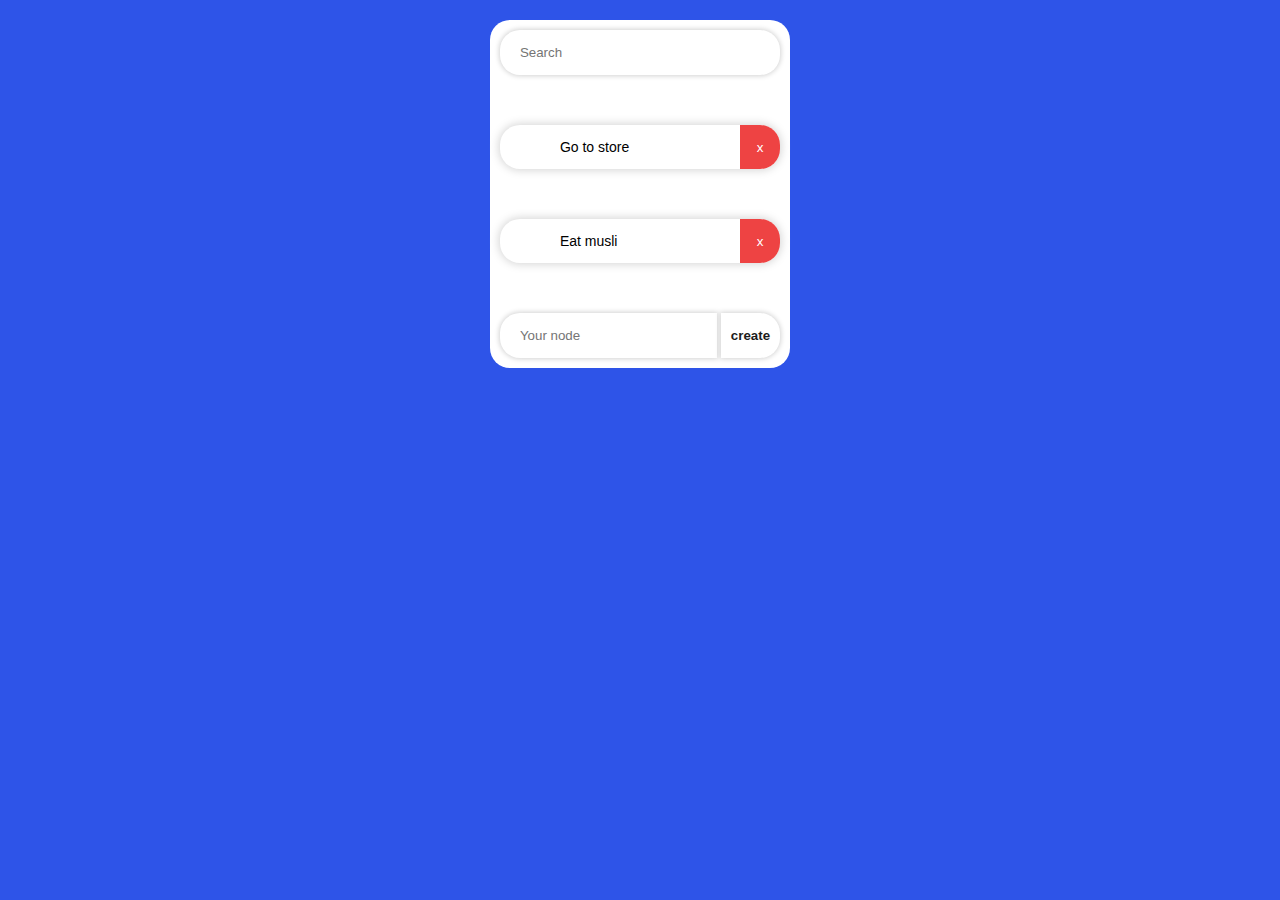
<file: index.html>
<!DOCTYPE html>
<html lang="en">
<head>
    <meta charset="UTF-8">
    <meta name="viewport" content="width=device-width, initial-scale=1.0">
    <meta http-equiv="X-UA-Compatible" content="ie=edge">
    <link rel="stylesheet" href="./css/main.css">
    <title>Document</title>
</head>
<body>
    <div class="container">
        <div class="content">
            <form class="search">
                <input type="text" placeholder="Search" class="search_input input" id="search">
            </form>
            <ul class="nodes">
                <li class="node">
                    <span class="node_text">Go to store</span>
                    <input class="node_text node_text-input" value="Go to store">
                    <button class="node_delete">x</button>
                </li>
                <li class="node">
                    <span class="node_text">Eat musli</span>
                    <input class="node_text node_text-input" value="Go to store">
                    <button class="node_delete">x</button>
                </li>
            </ul>
            <form class="add_node" id="add_node">
                <input type="text" class="add_node-input input" placeholder="Your node">
                <button class="add_node-btn">create</button>
            </form>
        </div>
    </div>
    <script src="./main.js"></script>
</body>
</html>
</file>
<file: css/main.css>
@charset "UTF-8";
/*Обнуление*/
* {
  padding: 0;
  margin: 0;
  border: 0;
}

*, *:before, *:after {
  -webkit-box-sizing: border-box;
  box-sizing: border-box;
}

:focus, :active {
  outline: none;
}

a:focus, a:active {
  outline: none;
}

nav, footer, header, aside {
  display: block;
}

html, body {
  height: 100%;
  width: 100%;
  font-size: 100%;
  line-height: 1;
  font-size: 14px;
  -ms-text-size-adjust: 100%;
  -moz-text-size-adjust: 100%;
  -webkit-text-size-adjust: 100%;
}

input, button, textarea {
  font-family: inherit;
}

input::-ms-clear {
  display: none;
}

button {
  cursor: pointer;
}

button::-moz-focus-inner {
  padding: 0;
  border: 0;
}

a, a:visited {
  text-decoration: none;
}

a:hover {
  text-decoration: none;
}

ul li {
  list-style: none;
}

img {
  vertical-align: top;
}

h1, h2, h3, h4, h5, h6 {
  font-size: inherit;
  font-weight: inherit;
}

/*--------------------*/
body {
  font-family: sans-serif;
  background: #2e54e8;
}

.container {
  display: -ms-grid;
  display: grid;
  -ms-grid-columns: 50px 1fr 50px;
      grid-template-columns: 50px 1fr 50px;
  -webkit-box-pack: center;
      -ms-flex-pack: center;
          justify-content: center;
}

.content {
  -ms-grid-column: 2;
  grid-column: 2;
  margin: auto;
  padding: 10px;
  margin-top: 20px;
  background: #fff;
  border-radius: 20px;
}

.input {
  padding: 15px 20px;
  border-radius: 20px;
  border: none;
  -webkit-box-shadow: 0 0 5px 1px lightgray;
          box-shadow: 0 0 5px 1px lightgray;
}

.node {
  margin: 20px auto;
}

.search_input {
  width: 100%;
}

.node {
  margin: 50px 0;
  position: relative;
  padding: 15px 60px;
  border-radius: 20px;
  -webkit-box-shadow: 0 0 10px 1px lightgray;
          box-shadow: 0 0 10px 1px lightgray;
  overflow: hidden;
}

.node_text-input {
  display: none;
}

.add_node-input {
  border-radius: 20px 0 0 20px;
}

.add_node-btn {
  padding: 15px 10px;
  background: #fff;
  border-radius: 0 20px 20px 0;
  border: none;
  -webkit-box-shadow: 0 0 5px 1px lightgray;
          box-shadow: 0 0 5px 1px lightgray;
  font-weight: bold;
  color: #1c1c1c;
  cursor: pointer;
  position: relative;
  overflow: hidden;
  -webkit-transition: all 1s ease;
  transition: all 1s ease;
}

.add_node-btn:hover {
  background: #74eb67;
  color: #fff;
  -webkit-box-shadow: 0 0 5px 1px #74eb67;
          box-shadow: 0 0 5px 1px #74eb67;
}

.node_delete {
  width: 40px;
  height: 100%;
  background: #ee4343;
  color: #fff;
  position: absolute;
  top: 0;
  right: 0;
  -webkit-transition: all 0.3s ease;
  transition: all 0.3s ease;
}

.node_delete:hover {
  -webkit-box-shadow: 0 0 0px 10px #ee4343;
          box-shadow: 0 0 0px 10px #ee4343;
}
</file>
